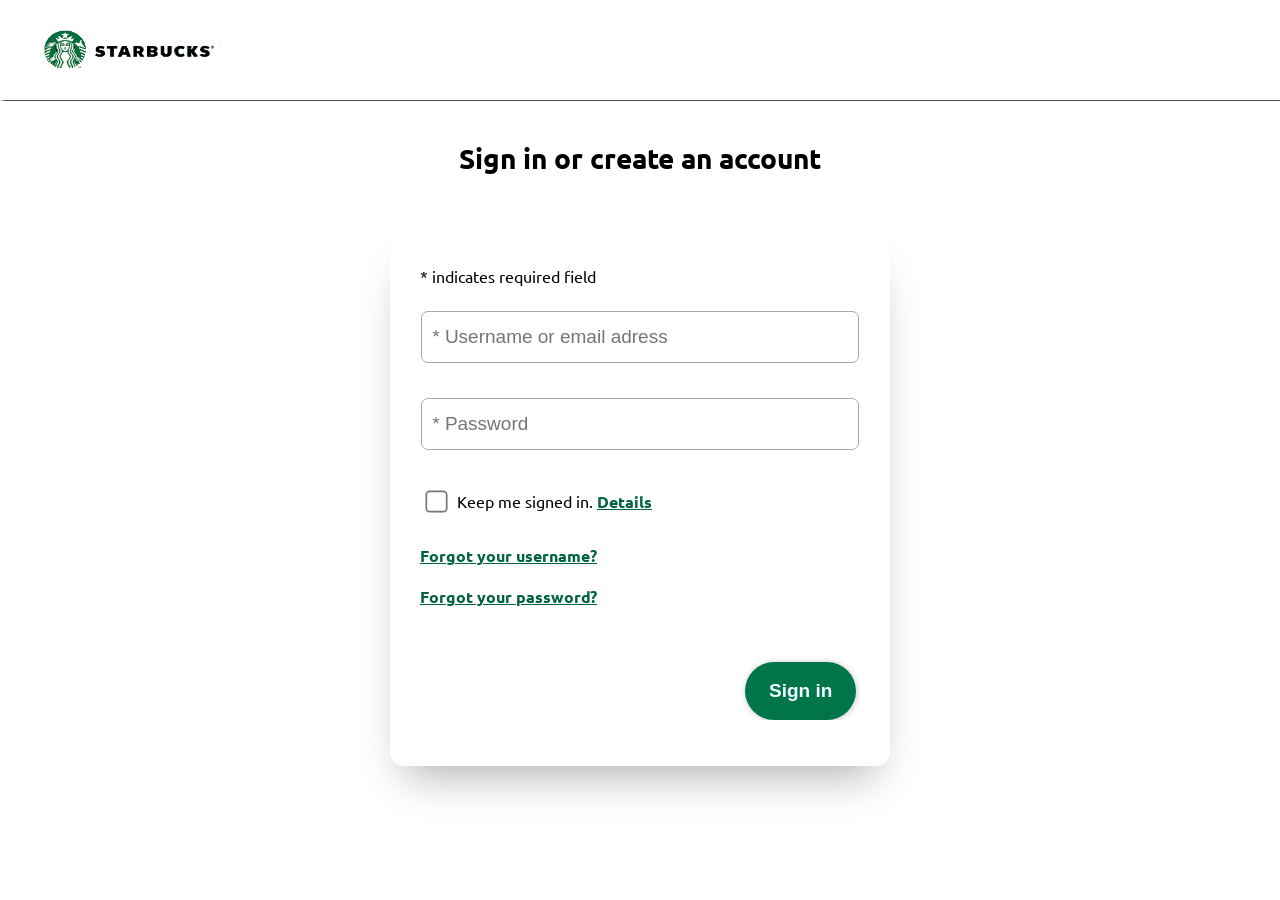
<file: index2_reg.html>
<html lang="en">
<head>
    <meta charset="UTF-8">
    <meta name="viewport" content="width=device-width, initial-scale=1.0">
    <title>Account sign in Starbucks Cofee Company</title>
    <link rel="stylesheet" href="style2.css">
</head>
<header>
        <img src="logo_for_reg-edited-free (carve_photos)-edited-free (carve.photos).png" alt="" class="logo">
</header>
<body>
    <h2>Sign in or create an account</h2>
    <section class="card">
        <div class="suka">
                <div id="hz">* indicates required field</div>
            <div class="usn">
                <input type="email" placeholder="* Username or email adress">
            </div>
            <div class="password">
                <input type="password" placeholder="* Password" >
            </div>
            <div id="label">
                <label>
                    <input type="checkbox" name="option1" unchecked>
                    Keep me signed in.
                </label>
                <a href="">Details</a>
            </div>
            <div class="forgot">
                <a href="">Forgot your username?</a>
                <a href="">Forgot your password?</a>
            </div>
            <button>Sign in</button>
        </div>
    </section>
</body>
</html>
</file>
<file: style2.css>
@import url('https://fonts.googleapis.com/css2?family=Ubuntu:ital,wght@0,300;0,400;0,500;0,700;1,300;1,400;1,500;1,700&display=swap');

*{
    font-size: 19px;
    overflow-x: hidden;
}

body{
    padding: 0;
    margin: 0;
    max-width: 100vw;
    font-family: "Ubuntu", sans-serif;
    font-weight: 400;
    font-style: normal;

}

header{
    height: 100px;
    box-shadow: 1px .5px 1px rgb(80, 80, 80);
}
header img{
    width: 180px;
    height: 100px;
    margin-left: 40px;
}

h2{
    text-align: center;
    font-size: 28px;
    margin: 40px 0 60px 0;
}
section {
    display: flex;
    flex-direction: column;
    align-items: center;
    width: 500px;
    height: 530px;
    margin-left: auto;
    margin-right: auto;
    background: white; 
    border-radius: 14px; 
    box-shadow: 0 25px 40px -15px rgba(0,0,0,0.3);
}
section:hover {
    transform: translateY(-5px);
    box-shadow: 0 30px 45px -15px rgba(0,0,0,0.4);
}

.suka{
    display: flex;
    flex-direction: column;
    align-items: start!important;
    width: 88%;
}   

#hz{
    font-size: 16px;
    margin: 30px 0 25px 0;
}
.usn{
    border: 1.5px solid darkgray;
    border-radius: 7px;
    width: 99%;
    margin-left: auto;
    margin-right: auto;
    margin-bottom: 35px;
    height: 50px;
}
.usn input{
    border: none; 
    outline: none; 
    background-color: transparent;
    padding: 10px;
    height: 50px;
    width: 80%;
}

.password{
    border: 1.5px solid darkgray;
    border-radius: 7px;
    width: 99%;
    margin-left: auto;
    margin-right: auto;
    margin-bottom: 35px;
    height: 50px;
}
.password input{
    border: none; 
    outline: none; 
    background-color: transparent;
    padding: 10px;
    height: 50px;
    width: 80%;
}

label input{
  transform: scale(1.7); 
  margin: 10px;
  accent-color: #006241; 

}
label{
    font-size: 16px;
}
#label a{
    color: #006241; 
    font-weight: 900;
    font-size: 16px;
}
#label a:hover{
    text-decoration: none;
}
#label{
    padding-bottom: 27px;
}

.forgot{
    display: flex;
    flex-direction: column;
}
.forgot a:first-child{
    padding-bottom: 20px;
}
.forgot a{
    color: #006241; 
    font-weight: 900;
    font-size: 16px;
}
.forgot a:hover{
    text-decoration: none;
}

button{
    background-color: #00754A;
    color: azure;
    padding: 18px 24px;
    border-radius: 36px;
    border: none;
    font-weight: 600;
    box-shadow: .6px .6px 6px #0000003d;
    margin-top: 55px;
    margin-left: 325px;
}
</file>
